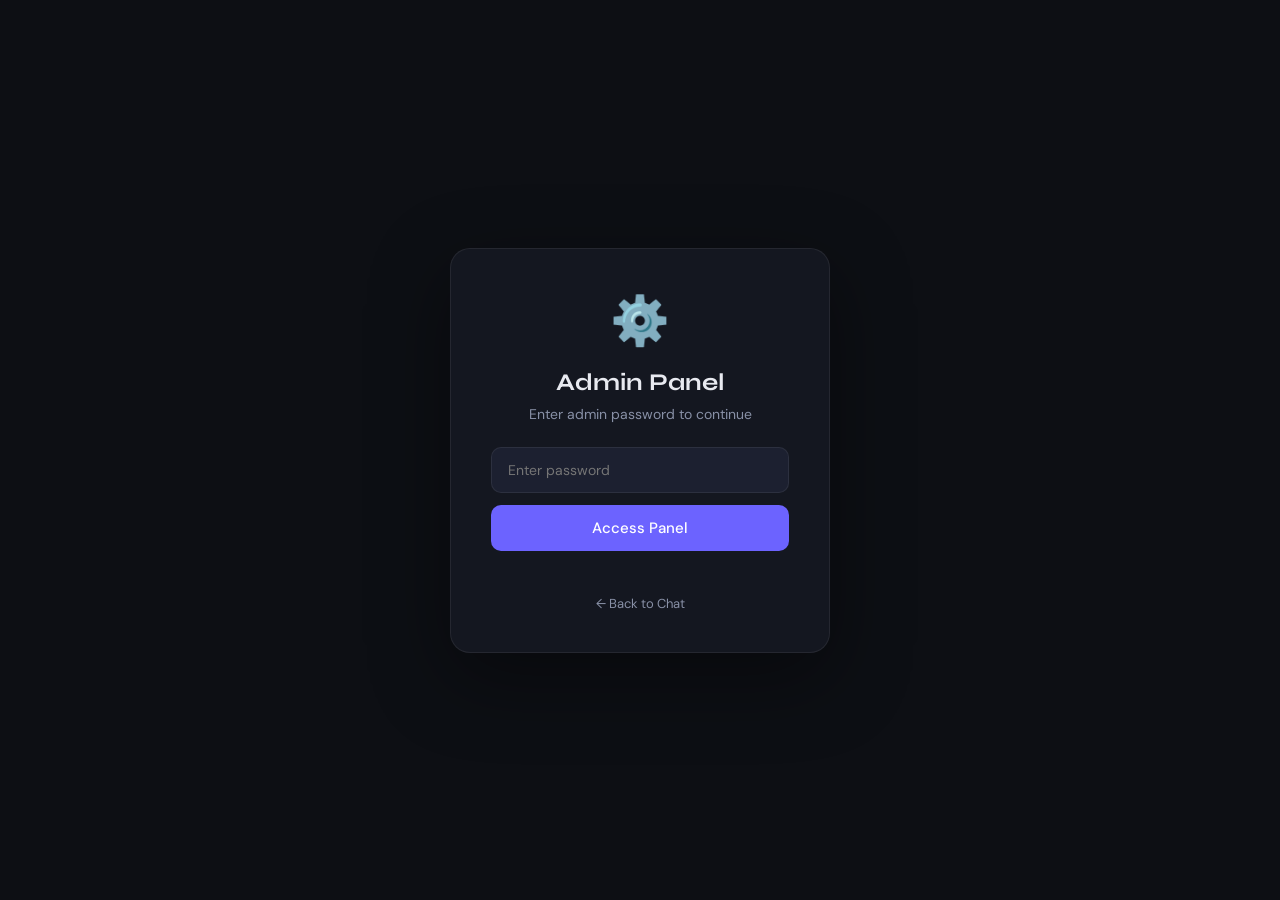
<file: templates/admin.html>
<!DOCTYPE html>
<html lang="en">
<head>
  <meta charset="UTF-8"/>
  <meta name="viewport" content="width=device-width, initial-scale=1.0"/>
  <title>CollegeBot — Admin Panel</title>
  <link href="https://fonts.googleapis.com/css2?family=Syne:wght@400;600;700;800&family=DM+Sans:wght@300;400;500&display=swap" rel="stylesheet"/>
  <link rel="stylesheet" href="/static/css/admin.css"/>
</head>
<body>

  <!-- LOGIN SCREEN -->
  <div class="admin-login" id="admin-login">
    <div class="login-card">
      <div class="admin-logo">⚙️</div>
      <h2>Admin Panel</h2>
      <p>Enter admin password to continue</p>
      <input type="password" id="admin-pass" placeholder="Enter password"/>
      <button id="admin-login-btn">Access Panel</button>
      <div class="error-msg" id="admin-error"></div>
      <a href="/" class="back-link">← Back to Chat</a>
    </div>
  </div>

  <!-- ADMIN PANEL -->
  <div class="admin-panel hidden" id="admin-panel">
    <header class="admin-header">
      <div class="admin-brand">⚙️ Admin Panel</div>
      <div class="header-right">
        <a href="/" class="back-btn">← Back to Chat</a>
        <button class="logout-btn" id="admin-logout-btn">Logout</button>
      </div>
    </header>

    <!-- Year Filter -->
    <div class="year-filter-bar">
      <span class="filter-label">Filter by Year:</span>
      <button class="year-btn active" data-year="0">All Years</button>
      <button class="year-btn" data-year="1">Year 1</button>
      <button class="year-btn" data-year="2">Year 2</button>
      <button class="year-btn" data-year="3">Year 3</button>
      <button class="year-btn" data-year="4">Year 4</button>
    </div>

    <!-- Section Tabs -->
    <div class="section-tabs">
      <button class="sec-tab active" data-section="timetable">📅 Timetable</button>
      <button class="sec-tab" data-section="exams">📋 Exam Schedule</button>
      <button class="sec-tab" data-section="faculty">👨‍🏫 Faculty</button>
      <button class="sec-tab" data-section="syllabus">📚 Syllabus</button>
    </div>

    <div class="admin-body">

      <!-- TIMETABLE -->
      <div class="section active" id="section-timetable">
        <div class="section-header">
          <h2>📅 Timetable Management</h2>
          <button class="btn-add" id="btn-add-timetable">+ Add Entry</button>
        </div>
        <table class="admin-table">
          <thead><tr><th>Year</th><th>Branch</th><th>Day</th><th>Time Slot</th><th>Subject</th><th>Room</th><th>Actions</th></tr></thead>
          <tbody id="timetable-body"></tbody>
        </table>
      </div>

      <!-- EXAMS -->
      <div class="section" id="section-exams">
        <div class="section-header">
          <h2>📋 Exam Schedule Management</h2>
          <button class="btn-add" id="btn-add-exam">+ Add Exam</button>
        </div>
        <table class="admin-table">
          <thead><tr><th>Year</th><th>Branch</th><th>Type</th><th>Subject</th><th>Date</th><th>Time</th><th>Room</th><th>Actions</th></tr></thead>
          <tbody id="exams-body"></tbody>
        </table>
      </div>

      <!-- FACULTY -->
      <div class="section" id="section-faculty">
        <div class="section-header">
          <h2>👨‍🏫 Faculty Management</h2>
          <button class="btn-add" id="btn-add-faculty">+ Add Faculty</button>
        </div>
        <table class="admin-table">
          <thead><tr><th>Name</th><th>Department</th><th>Subject</th><th>Email</th><th>Cabin</th><th>Phone</th><th>Actions</th></tr></thead>
          <tbody id="faculty-body"></tbody>
        </table>
      </div>

      <!-- SYLLABUS -->
      <div class="section" id="section-syllabus">
        <div class="section-header">
          <h2>📚 Syllabus Management</h2>
          <button class="btn-add" id="btn-add-syllabus">+ Add Subject</button>
        </div>
        <table class="admin-table">
          <thead><tr><th>Year</th><th>Sem</th><th>Code</th><th>Subject Name</th><th>Branch</th><th>Credits</th><th>Faculty</th><th>Actions</th></tr></thead>
          <tbody id="syllabus-body"></tbody>
        </table>
      </div>

    </div>
  </div>

  <!-- MODAL -->
  <div class="modal-overlay hidden" id="modal-overlay">
    <div class="modal-box" id="modal-box">
      <div class="modal-header">
        <h3 id="modal-title">Add Entry</h3>
        <button class="modal-close" id="modal-close-btn">×</button>
      </div>
      <div class="modal-body" id="modal-body"></div>
      <div class="modal-footer">
        <button class="btn-cancel" id="modal-cancel-btn">Cancel</button>
        <button class="btn-save" id="modal-save-btn">Save</button>
      </div>
    </div>
  </div>

  <script src="/static/js/admin.js"></script>
</body>
</html>
</file>
<file: static/css/admin.css>
:root {
  --bg: #0d0f14;
  --bg2: #141720;
  --bg3: #1c2030;
  --border: rgba(255,255,255,0.07);
  --accent: #6c63ff;
  --accent2: #ff6584;
  --green: #22c55e;
  --yellow: #f59e0b;
  --text: #e8eaf0;
  --text-dim: #8890a6;
  --font-head: 'Syne', sans-serif;
  --font-body: 'DM Sans', sans-serif;
  --radius: 12px;
}

*, *::before, *::after { box-sizing: border-box; margin: 0; padding: 0; }
html, body { min-height: 100vh; background: var(--bg); color: var(--text); font-family: var(--font-body); }
.hidden { display: none !important; }

/* ── LOGIN ── */
.admin-login { min-height: 100vh; display: grid; place-items: center; padding: 20px; }
.login-card {
  background: var(--bg2); border: 1px solid var(--border);
  border-radius: 20px; padding: 40px; width: 100%; max-width: 380px;
  text-align: center; animation: fadeUp 0.4s ease;
  box-shadow: 0 24px 80px rgba(0,0,0,0.4);
}
.admin-logo { font-size: 48px; margin-bottom: 16px; }
.login-card h2 { font-family: var(--font-head); font-size: 24px; font-weight: 700; margin-bottom: 8px; }
.login-card p  { color: var(--text-dim); font-size: 14px; margin-bottom: 24px; }
.login-card input {
  width: 100%; background: var(--bg3); border: 1px solid var(--border);
  color: var(--text); padding: 13px 16px; border-radius: 10px;
  font-size: 14px; font-family: var(--font-body); outline: none; margin-bottom: 12px;
  transition: border-color 0.2s;
}
.login-card input:focus { border-color: var(--accent); }
.login-card button {
  width: 100%; background: var(--accent); color: #fff; border: none;
  padding: 13px; border-radius: 10px; font-size: 15px; font-weight: 500;
  font-family: var(--font-body); cursor: pointer; transition: opacity 0.2s;
}
.login-card button:hover { opacity: 0.85; }
.error-msg { color: var(--accent2); font-size: 13px; margin-top: 10px; min-height: 18px; }
.back-link { display: block; margin-top: 16px; color: var(--text-dim); font-size: 13px; text-decoration: none; }
.back-link:hover { color: var(--accent); }

/* ── HEADER ── */
.admin-header {
  background: var(--bg2); border-bottom: 1px solid var(--border);
  padding: 14px 28px; display: flex; align-items: center; justify-content: space-between;
  position: sticky; top: 0; z-index: 50;
}
.admin-brand { font-family: var(--font-head); font-size: 18px; font-weight: 700; }
.header-right { display: flex; gap: 10px; align-items: center; }
.back-btn {
  background: var(--bg3); border: 1px solid var(--border); color: var(--text-dim);
  padding: 8px 16px; border-radius: 8px; text-decoration: none; font-size: 13px; transition: all 0.2s;
}
.back-btn:hover { border-color: var(--accent); color: var(--accent); }
.logout-btn {
  background: rgba(255,101,132,0.1); border: 1px solid rgba(255,101,132,0.25);
  color: var(--accent2); padding: 8px 16px; border-radius: 8px; font-size: 13px;
  cursor: pointer; font-family: var(--font-body); transition: all 0.2s;
}
.logout-btn:hover { background: var(--accent2); color: #fff; }

/* ── YEAR FILTER BAR ── */
.year-filter-bar {
  display: flex; align-items: center; gap: 8px; padding: 14px 28px;
  background: var(--bg2); border-bottom: 1px solid var(--border); flex-wrap: wrap;
}
.filter-label { font-size: 13px; color: var(--text-dim); margin-right: 4px; }
.year-btn {
  background: var(--bg3); border: 1px solid var(--border); color: var(--text-dim);
  padding: 6px 16px; border-radius: 20px; font-size: 13px; cursor: pointer;
  font-family: var(--font-body); transition: all 0.2s;
}
.year-btn:hover { border-color: var(--accent); color: var(--accent); }
.year-btn.active { background: var(--accent); border-color: var(--accent); color: #fff; }

/* ── SECTION TABS ── */
.section-tabs {
  display: flex; gap: 4px; padding: 16px 28px 0;
  border-bottom: 1px solid var(--border); background: var(--bg);
}
.sec-tab {
  background: transparent; border: none; color: var(--text-dim);
  padding: 10px 20px; font-size: 14px; font-family: var(--font-body);
  font-weight: 500; cursor: pointer; border-bottom: 2px solid transparent;
  transition: all 0.2s; margin-bottom: -1px;
}
.sec-tab:hover { color: var(--text); }
.sec-tab.active { color: var(--accent); border-bottom-color: var(--accent); }

/* ── BODY & SECTIONS ── */
.admin-body { padding: 24px 28px; }
.section { display: none; }
.section.active { display: block; animation: fadeUp 0.3s ease; }

.section-header {
  display: flex; align-items: center; justify-content: space-between; margin-bottom: 16px;
}
.section-header h2 { font-family: var(--font-head); font-size: 18px; font-weight: 600; }
.btn-add {
  background: var(--accent); color: #fff; border: none; padding: 9px 20px;
  border-radius: 8px; font-size: 13px; font-weight: 500; font-family: var(--font-body);
  cursor: pointer; transition: all 0.2s;
}
.btn-add:hover { background: #5a54d4; }

/* ── TABLE ── */
.admin-table { width: 100%; border-collapse: collapse; background: var(--bg2); border-radius: var(--radius); overflow: hidden; border: 1px solid var(--border); }
.admin-table th {
  background: var(--bg3); padding: 12px 16px; text-align: left;
  font-size: 11px; text-transform: uppercase; letter-spacing: 1px;
  color: var(--text-dim); font-family: var(--font-head);
}
.admin-table td { padding: 13px 16px; font-size: 13px; border-bottom: 1px solid var(--border); vertical-align: middle; }
.admin-table tr:last-child td { border-bottom: none; }
.admin-table tr:hover td { background: var(--bg3); }
.empty-td { text-align: center; color: var(--text-dim); padding: 32px !important; }

.badge {
  display: inline-block; padding: 3px 10px; border-radius: 20px; font-size: 11px; font-weight: 600;
}
.badge-blue  { background: rgba(108,99,255,0.15); color: var(--accent); }
.badge-green { background: rgba(34,197,94,0.15); color: var(--green); }
.badge-yellow{ background: rgba(245,158,11,0.15); color: var(--yellow); }
.badge-red   { background: rgba(255,101,132,0.15); color: var(--accent2); }

.action-btns { display: flex; gap: 6px; }
.btn-edit {
  background: rgba(108,99,255,0.15); color: var(--accent); border: 1px solid rgba(108,99,255,0.25);
  padding: 5px 12px; border-radius: 6px; font-size: 12px; cursor: pointer; transition: all 0.2s;
}
.btn-edit:hover { background: var(--accent); color: #fff; }
.btn-delete {
  background: rgba(255,101,132,0.15); color: var(--accent2); border: 1px solid rgba(255,101,132,0.25);
  padding: 5px 12px; border-radius: 6px; font-size: 12px; cursor: pointer; transition: all 0.2s;
}
.btn-delete:hover { background: var(--accent2); color: #fff; }

/* ── MODAL ── */
.modal-overlay {
  position: fixed; inset: 0; background: rgba(0,0,0,0.7);
  backdrop-filter: blur(6px); display: grid; place-items: center;
  z-index: 200; padding: 20px;
}
.modal-box {
  background: var(--bg2); border: 1px solid var(--border); border-radius: 20px;
  width: 100%; max-width: 520px; animation: fadeUp 0.3s ease;
  box-shadow: 0 24px 80px rgba(0,0,0,0.5); max-height: 90vh; overflow-y: auto;
}
.modal-header {
  display: flex; align-items: center; justify-content: space-between;
  padding: 20px 24px; border-bottom: 1px solid var(--border);
}
.modal-header h3 { font-family: var(--font-head); font-size: 18px; font-weight: 700; }
.modal-close {
  background: var(--bg3); border: 1px solid var(--border); color: var(--text-dim);
  width: 32px; height: 32px; border-radius: 50%; font-size: 18px; cursor: pointer; transition: all 0.2s;
}
.modal-close:hover { background: var(--accent2); color: #fff; border-color: var(--accent2); }
.modal-body { padding: 24px; display: flex; flex-direction: column; gap: 14px; }
.modal-footer {
  padding: 16px 24px; border-top: 1px solid var(--border);
  display: flex; justify-content: flex-end; gap: 10px;
}

.field-label { font-size: 12px; color: var(--text-dim); margin-bottom: 6px; display: block; letter-spacing: 0.5px; }
.field-group { display: flex; flex-direction: column; }
.field-row { display: grid; grid-template-columns: 1fr 1fr; gap: 14px; }

.modal-body input,
.modal-body select {
  background: var(--bg3); border: 1px solid var(--border); color: var(--text);
  padding: 11px 14px; border-radius: 8px; font-family: var(--font-body);
  font-size: 14px; outline: none; transition: border-color 0.2s; width: 100%;
}
.modal-body input:focus,
.modal-body select:focus { border-color: var(--accent); }
.modal-body select option { background: var(--bg2); }

.btn-cancel {
  background: var(--bg3); border: 1px solid var(--border); color: var(--text-dim);
  padding: 10px 20px; border-radius: 8px; font-family: var(--font-body);
  font-size: 14px; cursor: pointer; transition: all 0.2s;
}
.btn-cancel:hover { border-color: var(--text-dim); color: var(--text); }
.btn-save {
  background: var(--accent); color: #fff; border: none; padding: 10px 24px;
  border-radius: 8px; font-family: var(--font-body); font-size: 14px;
  font-weight: 600; cursor: pointer; transition: all 0.2s;
}
.btn-save:hover { background: #5a54d4; }

/* ── TOAST ── */
.toast {
  position: fixed; bottom: 28px; right: 28px; padding: 13px 20px;
  border-radius: 10px; font-size: 14px; font-weight: 500; z-index: 999;
  animation: slideIn 0.3s ease; box-shadow: 0 8px 24px rgba(0,0,0,0.3);
}
.toast-success { background: var(--green); color: #fff; }
.toast-error   { background: var(--accent2); color: #fff; }

@keyframes fadeUp   { from { opacity:0; transform:translateY(12px); } to { opacity:1; transform:translateY(0); } }
@keyframes slideIn  { from { opacity:0; transform:translateX(20px); } to { opacity:1; transform:translateX(0); } }

@media (max-width: 768px) {
  .admin-body { padding: 16px; }
  .admin-table { display: block; overflow-x: auto; }
  .section-tabs { padding: 12px 16px 0; gap: 0; }
  .sec-tab { padding: 8px 12px; font-size: 12px; }
  .year-filter-bar { padding: 12px 16px; }
  .field-row { grid-template-columns: 1fr; }
}
</file>
